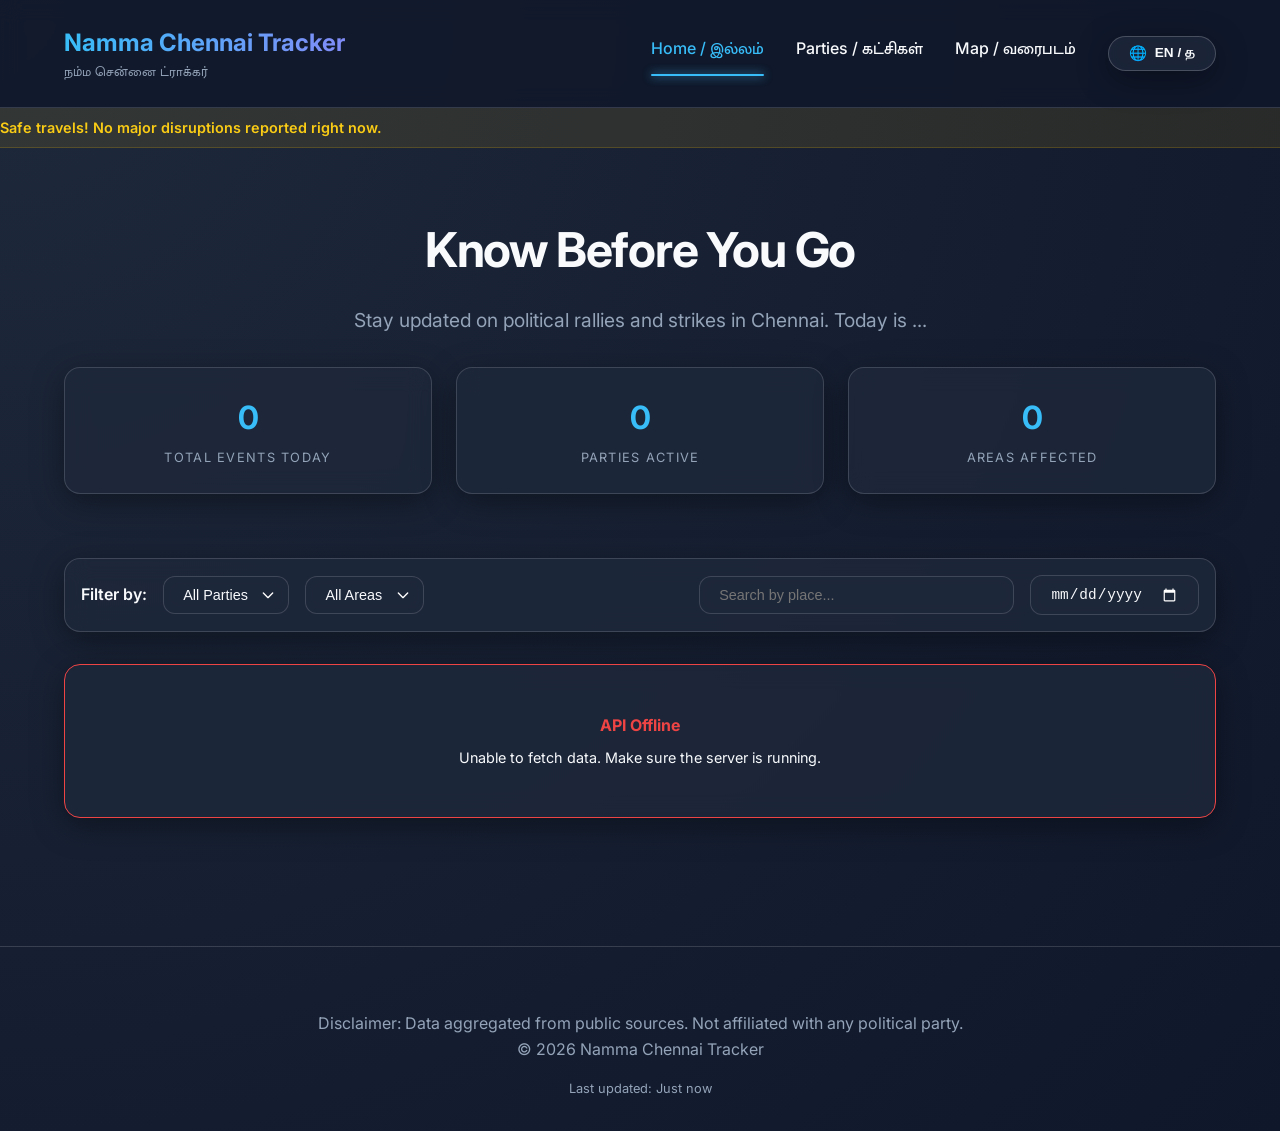
<file: frontend/index.html>
<!DOCTYPE html>
<html lang="en">
<head>
    <meta charset="UTF-8">
    <meta name="viewport" content="width=device-width, initial-scale=1.0">
    <title>Namma Chennai Tracker | நம்ம சென்னை ட்ராக்கர்</title>
    <link rel="stylesheet" href="css/style.css">
    <link rel="icon" href="assets/logos/favicon.ico">
</head>
<body>
    <nav>
        <div class="container nav-content">
            <div class="logo-group">
                <h1 id="site-title">Namma Chennai Tracker</h1>
                <p id="site-subtitle">நம்ம சென்னை ட்ராக்கர்</p>
            </div>
            <div class="nav-links">
                <a href="index.html" class="active">Home / இல்லம்</a>
                <a href="parties.html">Parties / கட்சிகள்</a>
                <a href="map.html">Map / வரைபடம்</a>
                <button id="lang-toggle" class="glass">EN / த</button>
            </div>
        </div>
    </nav>

    <div class="ticker-banner">
        <div class="ticker-text" id="ticker-content">
            Loading active disruptions... | நேரடி தகவல்கள் ஏற்றப்படுகின்றன...
        </div>
    </div>

    <main class="container">
        <section class="hero">
            <h2 id="hero-headline">Know Before You Go</h2>
            <p id="hero-subtext">Stay updated on political rallies and strikes in Chennai. Today is <span id="current-date">...</span></p>
            <div class="stats-bar">
                <div class="stat-card glass">
                    <span class="stat-value" id="stat-total-events">0</span>
                    <span class="stat-label">Total Events Today</span>
                </div>
                <div class="stat-card glass">
                    <span class="stat-value" id="stat-parties-active">0</span>
                    <span class="stat-label">Parties Active</span>
                </div>
                <div class="stat-card glass">
                    <span class="stat-value" id="stat-areas-affected">0</span>
                    <span class="stat-label">Areas Affected</span>
                </div>
            </div>
        </section>

        <section class="events-section">
            <div class="filter-bar glass" style="padding: 1rem; margin-bottom: 2rem; display: flex; flex-wrap: wrap; gap: 1rem; align-items: center; justify-content: space-between;">
                <div style="display: flex; gap: 1rem; align-items: center; flex-wrap: wrap;">
                    <span style="font-weight: 600;" id="label-filter-by">Filter by:</span>
                    <select id="filter-party" class="glass-select">
                        <option value="all" id="opt-all-parties">All Parties</option>
                    </select>
                    <select id="filter-area" class="glass-select">
                        <option value="all" id="opt-all-areas">All Areas</option>
                    </select>
                </div>
                <div style="display: flex; gap: 1rem; align-items: center; flex-wrap: wrap; flex-grow: 1; justify-content: flex-end; max-width: 500px; width: 100%;">
                    <input type="text" id="search-place" class="glass-input" placeholder="Search by place..." style="flex-grow: 1; min-width: 180px;">
                    <input type="date" id="filter-date" class="glass-input" style="min-width: 140px;">
                </div>
            </div>


            <div class="events-grid" id="events-container">
                <!-- Event cards will be injected here -->
                <div class="event-card glass" style="text-align: center; padding: 3rem;">
                    <p>Loading today's events...</p>
                </div>
            </div>
        </section>
    </main>

    <footer>
        <div class="container">
            <p>Disclaimer: Data aggregated from public sources. Not affiliated with any political party.</p>
            <p>&copy; 2026 Namma Chennai Tracker</p>
            <p style="margin-top: 1rem; font-size: 0.8rem;">Last updated: <span id="last-updated-timestamp">Just now</span></p>
        </div>
    </footer>

    <script src="js/main.js"></script>
    <script src="js/ticker.js"></script>
</body>
</html>
</file>
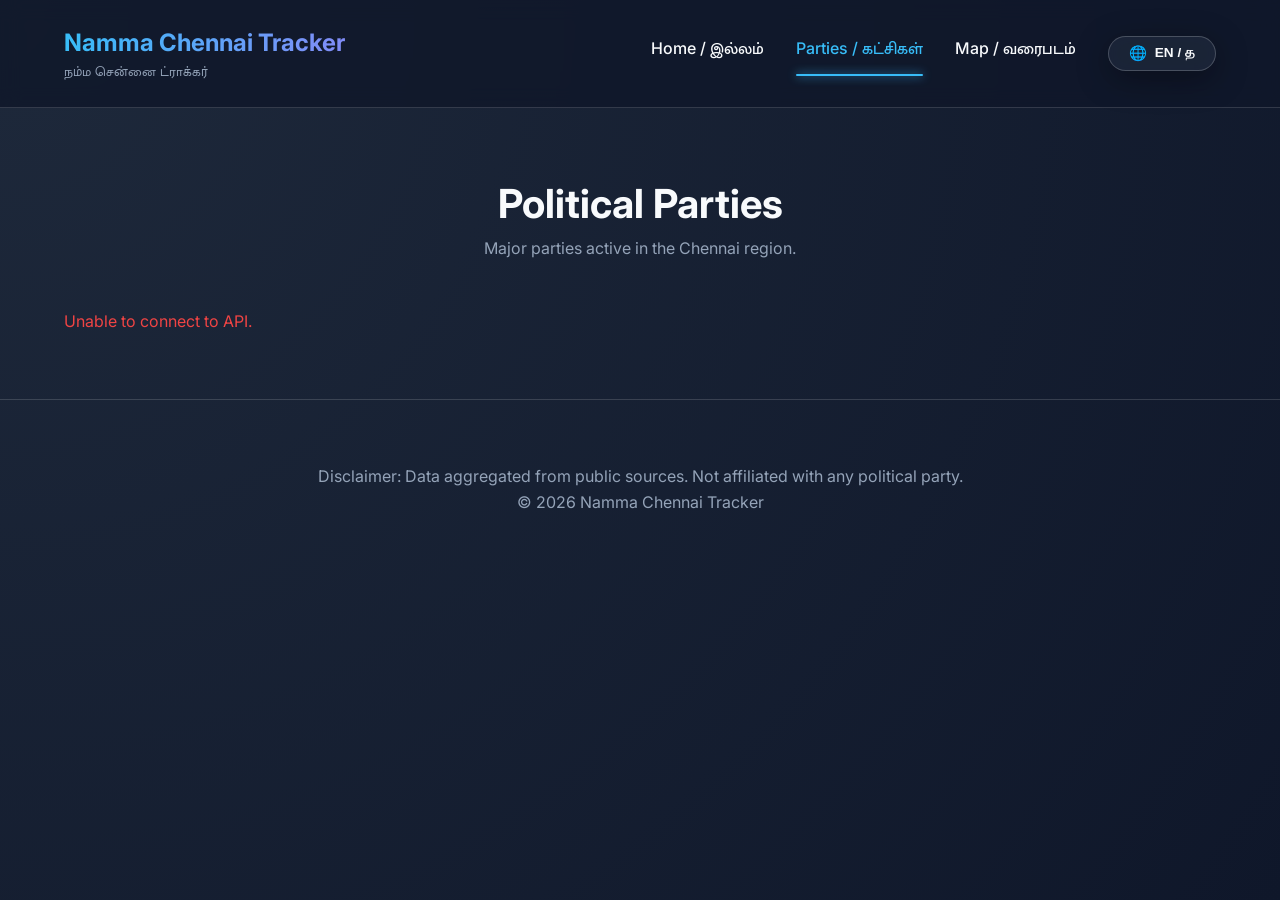
<file: frontend/parties.html>
<!DOCTYPE html>
<html lang="en">
<head>
    <meta charset="UTF-8">
    <meta name="viewport" content="width=device-width, initial-scale=1.0">
    <title>Political Parties | Namma Chennai Tracker</title>
    <link rel="stylesheet" href="css/style.css">
</head>
<body>
    <nav>
        <div class="container nav-content">
            <div class="logo-group">
                <h1>Namma Chennai Tracker</h1>
                <p>நம்ம சென்னை ட்ராக்கர்</p>
            </div>
            <div class="nav-links">
                <a href="index.html">Home / இல்லம்</a>
                <a href="parties.html" class="active">Parties / கட்சிகள்</a>
                <a href="map.html">Map / வரைபடம்</a>
                <button id="lang-toggle" class="glass">EN / த</button>
            </div>
        </div>
    </nav>

    <main class="container" style="padding-top: 4rem;">
        <header style="margin-bottom: 3rem; text-align: center;">
            <h2 style="font-size: 2.5rem;">Political Parties</h2>
            <p style="color: var(--text-muted);">Major parties active in the Chennai region.</p>
        </header>

        <div class="parties-grid" id="parties-container" style="display: grid; grid-template-columns: repeat(auto-fill, minmax(250px, 1fr)); gap: 1.5rem;">
            <!-- Party cards will be injected here -->
            <div class="glass" style="padding: 2rem; text-align: center;">Loading parties...</div>
        </div>
    </main>

    <footer>
        <div class="container">
            <p>Disclaimer: Data aggregated from public sources. Not affiliated with any political party.</p>
            <p>&copy; 2026 Namma Chennai Tracker</p>
        </div>
    </footer>

    <script>
        const API_BASE = "https://nammachennaitracker.onrender.com/api";
        const state = {
            language: 'en'
        };

        const dom = {
            langToggle: document.getElementById('lang-toggle'),
            container: document.getElementById('parties-container')
        };

        dom.langToggle.addEventListener('click', () => {
            state.language = state.language === 'en' ? 'ta' : 'en';
            dom.langToggle.textContent = state.language === 'en' ? 'EN / த' : 'த / EN';
            fetchParties();
        });

        async function fetchParties() {
            try {
                const res = await fetch(`${API_BASE}/parties`);
                const parties = await res.json();
                
                if (parties.length === 0) {
                    dom.container.innerHTML = `<p>No parties found.</p>`;
                    return;
                }

                dom.container.innerHTML = parties.map(party => `
                    <div class="glass" style="padding: 2rem; display: flex; flex-direction: column; align-items: center; text-align: center; border-top: 4px solid ${party.color};">
                        <div style="width: 80px; height: 80px; background: rgba(255,255,255,0.05); border-radius: 50%; margin-bottom: 1rem; display: flex; align-items: center; justify-content: center; font-size: 2rem; border: 1px solid var(--glass-border);">
                            🏛️
                        </div>
                        <h3 style="margin-bottom: 0.25rem;">${state.language === 'en' ? party.name : party.name_tamil}</h3>
                        <p style="color: var(--text-muted); font-size: 0.9rem; margin-bottom: 1.5rem;">${state.language === 'en' ? party.name_tamil : party.name}</p>
                        <div style="width: 100%; padding: 1rem; background: rgba(255,255,255,0.03); border-radius: 0.5rem; margin-bottom: 1.5rem;">
                            <span style="display: block; font-size: 0.8rem; color: var(--text-muted);">
                                ${state.language === 'en' ? "Today's Events" : "இன்றைய நிகழ்வுகள்"}
                            </span>
                            <span style="font-size: 1.5rem; font-weight: bold; color: ${party.color};">${party.event_count || 0}</span>
                        </div>
                        <a href="${party.official_url || '#'}" target="_blank" class="glass" style="padding: 0.6rem 1rem; text-decoration: none; color: white; width: 100%; font-weight: 600;">
                            ${state.language === 'en' ? 'Official Page' : 'அதிகாரப்பூர்வ பக்கம்'}
                        </a>
                    </div>
                `).join('');
            } catch (err) {
                dom.container.innerHTML = `<p style="color: var(--danger);">Unable to connect to API.</p>`;
            }
        }
        fetchParties();
    </script>
</body>
</html>
</file>
<file: frontend/css/style.css>
@import url('https://fonts.googleapis.com/css2?family=Inter:wght@300;400;600;700&family=Mukta+Malar:wght@400;700&display=swap');

:root {
    /* Primary brand colors */
    --primary-bg: #0f172a;
    --card-bg: rgba(30, 41, 59, 0.8);
    --glass-border: rgba(255, 255, 255, 0.15);
    --text-main: #f8fafc;
    --text-muted: #94a3b8;
    --accent: #38bdf8;
    
    /* Party Colors */
    --dmk: #ff0000;
    --aiadmk: #008000;
    --bjp: #ff9933;
    --congress: #0000ff;
    --tvk: #ffd700;
    --ntk: #ffa500;
    --mdmk: #ff0000;
    --vck: #0000ff;
    
    /* Stats/Status */
    --confirmed: #22c55e;
    --unverified: #eab308;
    --danger: #ef4444;
}

* {
    margin: 0;
    padding: 0;
    box-sizing: border-box;
}

body {
    font-family: 'Inter', 'Mukta Malar', sans-serif;
    background: radial-gradient(circle at top left, #1e293b, #0f172a);
    color: var(--text-main);
    min-height: 100vh;
    line-height: 1.6;
    overflow-x: hidden;
}

/* Glassmorphism */
.glass {
    background: var(--card-bg);
    backdrop-filter: blur(12px);
    -webkit-backdrop-filter: blur(12px);
    border: 1px solid var(--glass-border);
    border-radius: 1rem;
    box-shadow: 0 8px 32px 0 rgba(0, 0, 0, 0.37);
}

.container {
    max-width: 1200px;
    margin: 0 auto;
    padding: 0 1.5rem;
}

/* Navbar */
nav {
    padding: 1.5rem 0;
    border-bottom: 1px solid var(--glass-border);
    position: sticky;
    top: 0;
    z-index: 100;
    background: rgba(15, 23, 42, 0.8);
    backdrop-filter: blur(10px);
}

.nav-content {
    display: flex;
    justify-content: space-between;
    align-items: center;
}

.logo-group h1 {
    font-size: 1.5rem;
    font-weight: 700;
    background: linear-gradient(to right, #38bdf8, #818cf8);
    -webkit-background-clip: text;
    background-clip: text;
    -webkit-text-fill-color: transparent;
}

.logo-group p {
    font-size: 0.8rem;
    color: var(--text-muted);
}

.nav-links {
    display: flex;
    gap: 2rem;
}

.nav-links a {
    color: var(--text-main);
    text-decoration: none;
    font-weight: 500;
    transition: color 0.3s ease;
}

.nav-links a.active {
    color: var(--accent);
    position: relative;
}

.nav-links a.active::after {
    content: '';
    position: absolute;
    bottom: -5px;
    left: 0;
    width: 100%;
    height: 2px;
    background: var(--accent);
    box-shadow: 0 0 10px var(--accent);
    border-radius: 2px;
}

.nav-links a:hover {
    color: var(--accent);
}

#lang-toggle {
    min-width: 100px;
    justify-content: center;
    border-radius: 999px;
    padding: 0.5rem 1.25rem;
    font-size: 0.85rem;
    font-weight: 600;
    color: var(--text-main);
    cursor: pointer;
    transition: all 0.3s cubic-bezier(0.4, 0, 0.2, 1);
    display: flex;
    align-items: center;
    gap: 0.5rem;
    border: 1px solid rgba(255, 255, 255, 0.2);
}

#lang-toggle:hover {
    background: rgba(56, 189, 248, 0.15);
    border-color: var(--accent);
    box-shadow: 0 0 15px rgba(56, 189, 248, 0.3);
    transform: translateY(-1px);
}

#lang-toggle::before {
    content: '🌐';
    font-size: 0.9rem;
}
.ticker-banner {
    background: rgba(234, 179, 8, 0.1);
    border-bottom: 1px solid rgba(234, 179, 8, 0.2);
    padding: 0.5rem 0;
    overflow: hidden;
}

.ticker-text {
    white-space: nowrap;
    animation: scroll-left 30s linear infinite;
    font-size: 0.9rem;
    color: #facc15;
    font-weight: 600;
}

@keyframes scroll-left {
    0% { transform: translateX(100%); }
    100% { transform: translateX(-100%); }
}

/* Hero Section */
.hero {
    padding: 4rem 0;
    text-align: center;
}

.hero h2 {
    font-size: 3rem;
    margin-bottom: 1rem;
    letter-spacing: -0.025em;
}

.hero p {
    color: var(--text-muted);
    font-size: 1.2rem;
    margin-bottom: 2rem;
}

.stats-bar {
    display: grid;
    grid-template-columns: repeat(auto-fit, minmax(200px, 1fr));
    gap: 1.5rem;
    margin-top: 2rem;
}

.stat-card {
    padding: 1.5rem;
    text-align: center;
}

.stat-value {
    font-size: 2rem;
    font-weight: 700;
    color: var(--accent);
    display: block;
}

.stat-label {
    font-size: 0.8rem;
    text-transform: uppercase;
    letter-spacing: 0.1em;
    color: var(--text-muted);
}

/* Custom Selects */
.glass-select {
    background: var(--card-bg);
    backdrop-filter: blur(8px);
    -webkit-backdrop-filter: blur(8px);
    border: 1px solid var(--glass-border);
    color: var(--text-main);
    padding: 0.6rem 1.2rem;
    border-radius: 0.75rem;
    outline: none;
    cursor: pointer;
    font-size: 0.9rem;
    font-weight: 500;
    transition: all 0.3s ease;
    appearance: none;
    background-image: url("data:image/svg+xml,%3Csvg xmlns='http://www.w3.org/2000/svg' fill='none' viewBox='0 0 24 24' stroke='white'%3E%3Cpath stroke-linecap='round' stroke-linejoin='round' stroke-width='2' d='M19 9l-7 7-7-7'%3E%3C/path%3E%3C/svg%3E");
    background-repeat: no-repeat;
    background-position: right 0.75rem center;
    background-size: 1rem;
    padding-right: 2.5rem;
}

.glass-select:hover {
    border-color: var(--accent);
    background: rgba(30, 41, 59, 0.95);
}

.glass-select option {
    background: #0f172a;
    color: white;
}

/* Glassmorphism Input styling */
.glass-input {
    background: var(--card-bg);
    backdrop-filter: blur(8px);
    -webkit-backdrop-filter: blur(8px);
    border: 1px solid var(--glass-border);
    color: var(--text-main);
    padding: 0.6rem 1.2rem;
    border-radius: 0.75rem;
    outline: none;
    font-size: 0.9rem;
    font-weight: 500;
    transition: all 0.3s ease;
}

.glass-input:focus, .glass-input:hover {
    border-color: var(--accent);
    background: rgba(30, 41, 59, 0.95);
    box-shadow: 0 0 10px rgba(56, 189, 248, 0.2);
}

/* Custom calendar/date icon color in date input */
.glass-input[type="date"]::-webkit-calendar-picker-indicator {
    filter: invert(1);
    cursor: pointer;
}


/* Event Cards */
.events-grid {
    display: grid;
    grid-template-columns: repeat(auto-fill, minmax(350px, 1fr));
    gap: 2rem;
    padding-bottom: 4rem;
}

.event-card {
    padding: 1.5rem;
    transition: transform 0.3s ease, border-color 0.3s ease;
    cursor: pointer;
}

.event-card:hover {
    transform: translateY(-5px);
    border-color: var(--accent);
}

.party-badge {
    display: inline-block;
    padding: 0.25rem 0.75rem;
    border-radius: 9999px;
    font-size: 0.75rem;
    font-weight: 700;
    margin-bottom: 1rem;
    text-transform: uppercase;
}

.event-location {
    font-size: 1.1rem;
    font-weight: 600;
    margin-bottom: 0.5rem;
}

.event-time {
    color: var(--text-muted);
    font-size: 0.9rem;
    display: flex;
    align-items: center;
    gap: 0.5rem;
}

/* Footer */
footer {
    padding: 4rem 0 2rem;
    border-top: 1px solid var(--glass-border);
    margin-top: 4rem;
    color: var(--text-muted);
    text-align: center;
}

/* Responsive Media Queries */
@media (max-width: 768px) {
    .nav-content {
        flex-direction: column;
        gap: 1.5rem;
    }

    .nav-links {
        gap: 1rem;
        flex-wrap: wrap;
        justify-content: center;
    }

    .hero h2 {
        font-size: 2.2rem;
    }

    .hero p {
        font-size: 1rem;
    }

    .stats-bar {
        grid-template-columns: 1fr;
    }

    .events-grid {
        grid-template-columns: 1fr;
        gap: 1rem;
    }

    .filter-bar {
        flex-direction: column;
        align-items: stretch !important;
    }

    #lang-toggle {
        width: 100%;
        margin-top: 0.5rem;
    }
}

@media (max-width: 480px) {
    .hero h2 {
        font-size: 1.8rem;
    }

    .logo-group h1 {
        font-size: 1.2rem;
    }

    .nav-links a {
        font-size: 0.9rem;
    }

    .container {
        padding: 0 1rem;
    }
}
</file>
